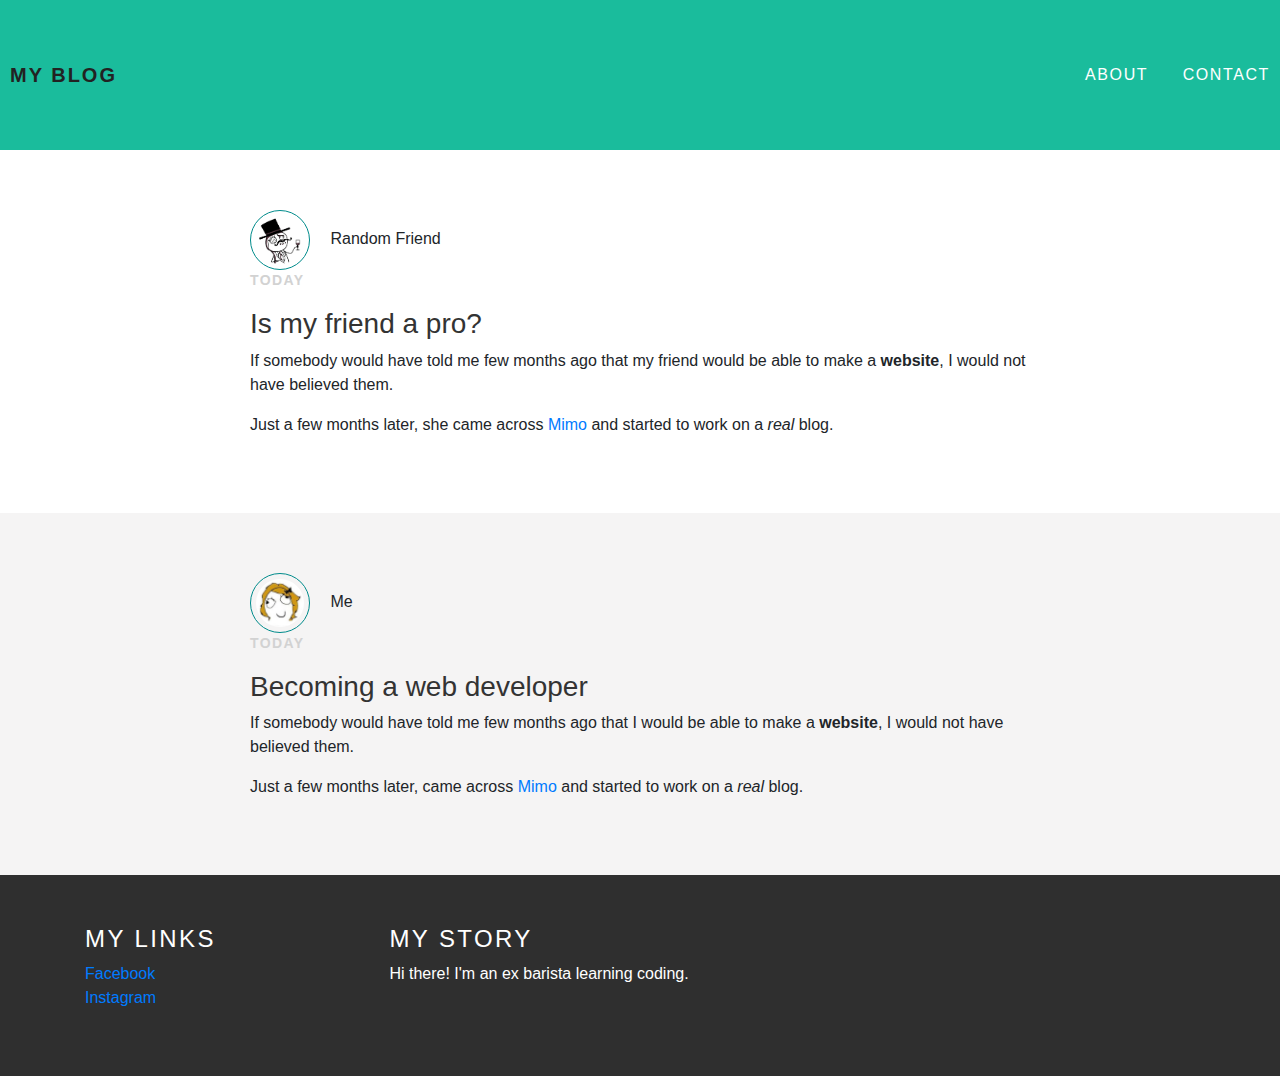
<file: index.html>
<!DOCTYPE html>
<html lang="en">
<head>
  <meta charset="UTF-8">
  <meta name="viewport" content="width=device-width, initial-scale=1.0">
  <link rel="stylesheet" href="style.css">
  <link rel="shortcut icon" href="./icon.jpg" type="image/x-icon">
  <link rel="stylesheet" href="https://stackpath.bootstrapcdn.com/bootstrap/4.5.2/css/bootstrap.min.css" integrity="sha384-JcKb8q3iqJ61gNV9KGb8thSsNjpSL0n8PARn9HuZOnIxN0hoP+VmmDGMN5t9UJ0Z" crossorigin="anonymous">
  <title>My Blog</title>
</head>
<body>
  <!-- HEADER -->
  <div id="header">
    <div class="container"></div>
    <a id="header-title" href="index.html">My Blog</a>
    <ul id="header-nav">
      <li><a href="about.html">About</a></li>
      <li><a href="mailto:hoyiren@gmail.com">Contact</a></li>
    </ul>
  </div>
  <!-- CONTENT -->
  <div id="content">
    <div class="post-container">
      <div class="post">
        <div class="post-author">
          <img height="60px" width="60px" src="./friend.jpg" alt="friend">
          <span>Random Friend</span>
        </div>
        <p class="post-date">Today</p>
        <h3 class="post-title">Is my friend a pro?</h3>
        <div class="post-content">
          <p>If somebody would have told me few months ago that my friend would be able to make a <strong>website</strong>, 
            I would not have believed them.</p>
          <p>Just a few months later, she came across <a href="https://getmimo.com">Mimo</a> and started to work on a <em>real</em> blog.</p>
        </div>
      </div>
    </div>
    <div class="post-container">
      <div class="post">
        <div class="post-author">
          <img height="60px" width="60px" src="./me.jpg" alt="me">
          <span>Me</span>
        </div>
        <p class="post-date">Today</p>
        <h3 class="post-title">Becoming a web developer</h3>
        <div class="post-content">
          <p>If somebody would have told me few months ago that I would be able to make a <strong>website</strong>, 
            I would not have believed them.</p>
          <p>Just a few months later,  came across <a href="https://getmimo.com">Mimo</a> and started to work on a <em>real</em> blog.</p>
        </div>
      </div>
    </div>
  </div>
  <!-- FOOTER -->
  <div id="footer">
    <div class="container">
      <div class="column">
        <h4>My Links</h4>
        <p>
          <a href="https://facebook.com/saedeulyiren">Facebook</a>
          <br>
          <a href="https://instagram.com/neriyoh">Instagram</a>
        </p>
      </div>
      <div class="column">
        <h4>My Story</h4>
        <p>Hi there! I'm an ex barista learning coding.</p>
      </div>
    </div>
  </div>
</body>
</html>
</file>
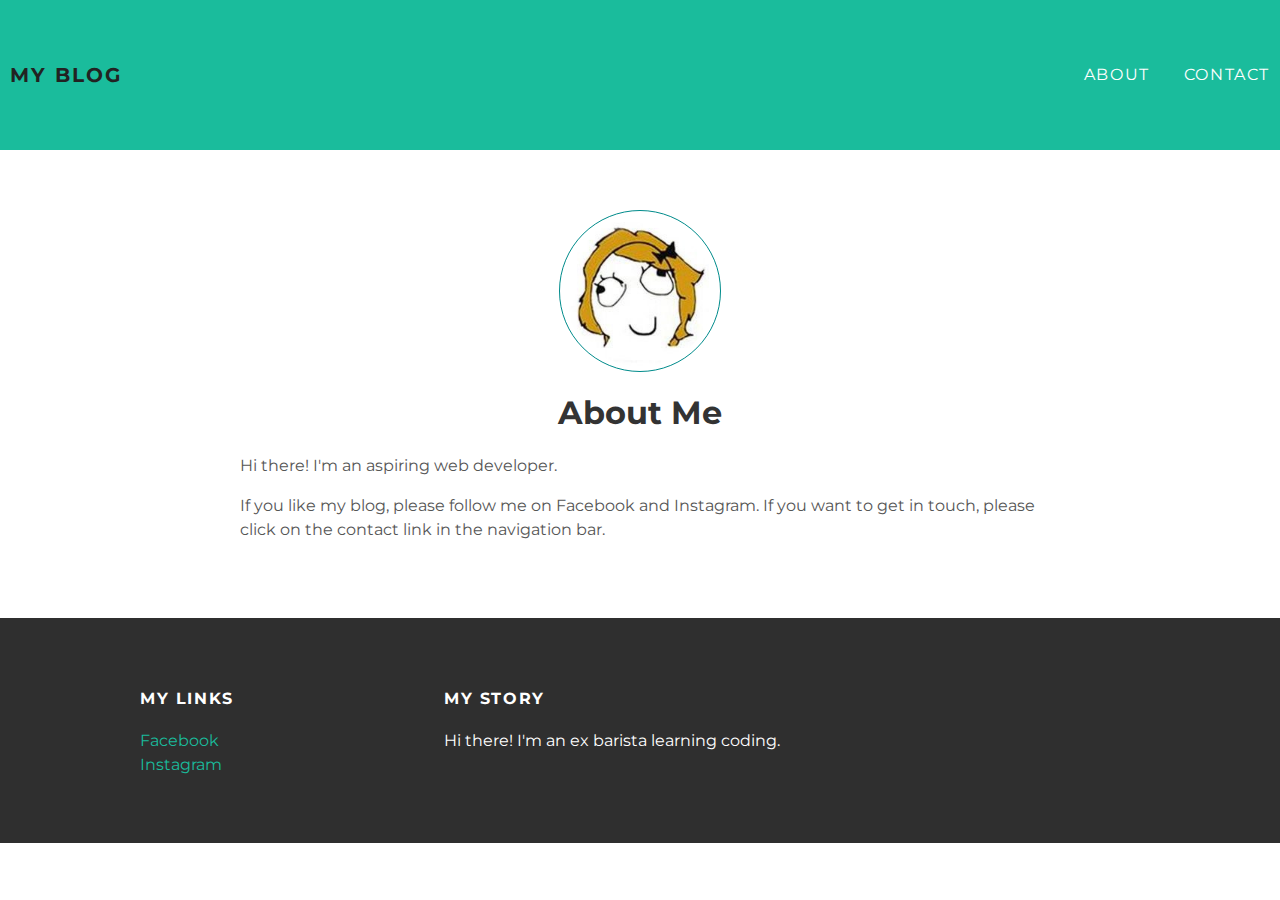
<file: about.html>
<!DOCTYPE html>
<html lang="en">
<head>
  <meta charset="UTF-8">
  <meta name="viewport" content="width=device-width, initial-scale=1.0">
  <link rel="stylesheet" href="style.css">
  <link rel="shortcut icon" href="./icon.jpg" type="image/x-icon">
  <title>My Blog</title>
</head>
<body>
  <!-- HEADER -->
  <div id="header">
    <div class="container"></div>
    <a id="header-title" href="index.html">My Blog</a>
    <ul id="header-nav">
      <li><a href="about.html">About</a></li>
      <li><a href="mailto:hoyiren@gmail.com">Contact</a></li>
    </ul>
  </div>
  <!-- ABOUT CONTENT -->
  <div id="content">
    <div class="container">
      <div class="about">
        <div class="about-author">
          <img height="150px" width="150px" src="./me.jpg" alt="me">
          <h1 class="about-title">About Me</h1>
        </div>
        <div class="about-content">
          <p>Hi there! I'm an aspiring web developer.</p>
          <p>
            If you like my blog, please follow me on Facebook and Instagram. 
            If you want to get in touch, please click on the contact link in the navigation bar.
          </p>
        </div> <!-- about-content -->
      </div> <!-- about -->
    </div> <!-- container -->
  </div> <!-- content -->
  <!-- FOOTER -->
  <div id="footer">
    <div class="container">
      <div class="column">
        <h4>My Links</h4>
        <p>
          <a href="https://facebook.com/saedeulyiren">Facebook</a>
          <br>
          <a href="https://instagram.com/neriyoh">Instagram</a>
        </p>
      </div>
      <div class="column">
        <h4>My Story</h4>
        <p>Hi there! I'm an ex barista learning coding.</p>
      </div>
    </div>
  </div>
</body>
</html>
</file>
<file: style.css>
/* 400 and 700 stand for normal and bold typefaces */
@import url(http://fonts.googleapis.com/css?family=Montserrat:400,700);

body {
  color: #555;
  margin: 0;
  font-family: 'Montserrat', sans-serif;
  padding: auto;
}

a {
  color: #1abc9c;
  text-decoration: none;
}

a:hover {
  color: #f6a623;
}

h1, h2, h3, h4 {
  color: #333;
}

p {
  line-height: 1.5;
}

/* HEADER */
#header {
  background: #1abc9c;
  height: 150px;
  line-height: 150px;
}

#header a {
  color: white;
  text-decoration: none;
  text-transform: uppercase;
  letter-spacing: 0.1em;
}

#header a:hover {
  color: #222;
}

#header-title {
  display: block;
  float: left;
  padding-left: 10px;
  font-size: 20px;
  font-weight: bold;
}

#header-nav {
  display: block;
  float: right;
  margin-top: 0;
}

#header-nav li {
  display: inline;
  padding-left: 20px;
  padding-right: 10px;
}

/* POST */
.container {
  max-width: 1000px;
  /* to position the element in the horizontal center */
  margin: 0 auto;
}

.post-container:nth-child(even) {
  background: #f5f4f4;
}

.post, .about {
  max-width: 800px;
  margin: 0 auto;
  padding: 60px 10px;
}

.about-author {
  text-align: center;
}

.post-author img, .about-author img {
  border: 1px solid darkcyan;
  padding: 5px;
  border-radius: 50%;
  vertical-align: middle;
}

.post-author span {
  margin-left: 16px;
}

.post-date {
  color: #d2d2d2;
  font-size: 14px;
  font-weight: bold;
  text-transform: uppercase;
  letter-spacing: 0.1em;
}

/* FOOTER */
#footer {
 background: #2f2f2f; 
 padding: 50px 10px;
}

.column {
  min-width: 300px;
  display: inline-block;
  vertical-align: top;
}

#footer h4 {
  color: white;
  text-transform: uppercase;
  letter-spacing: 0.1em;
}

#footer p {
  color: white;
}
</file>
